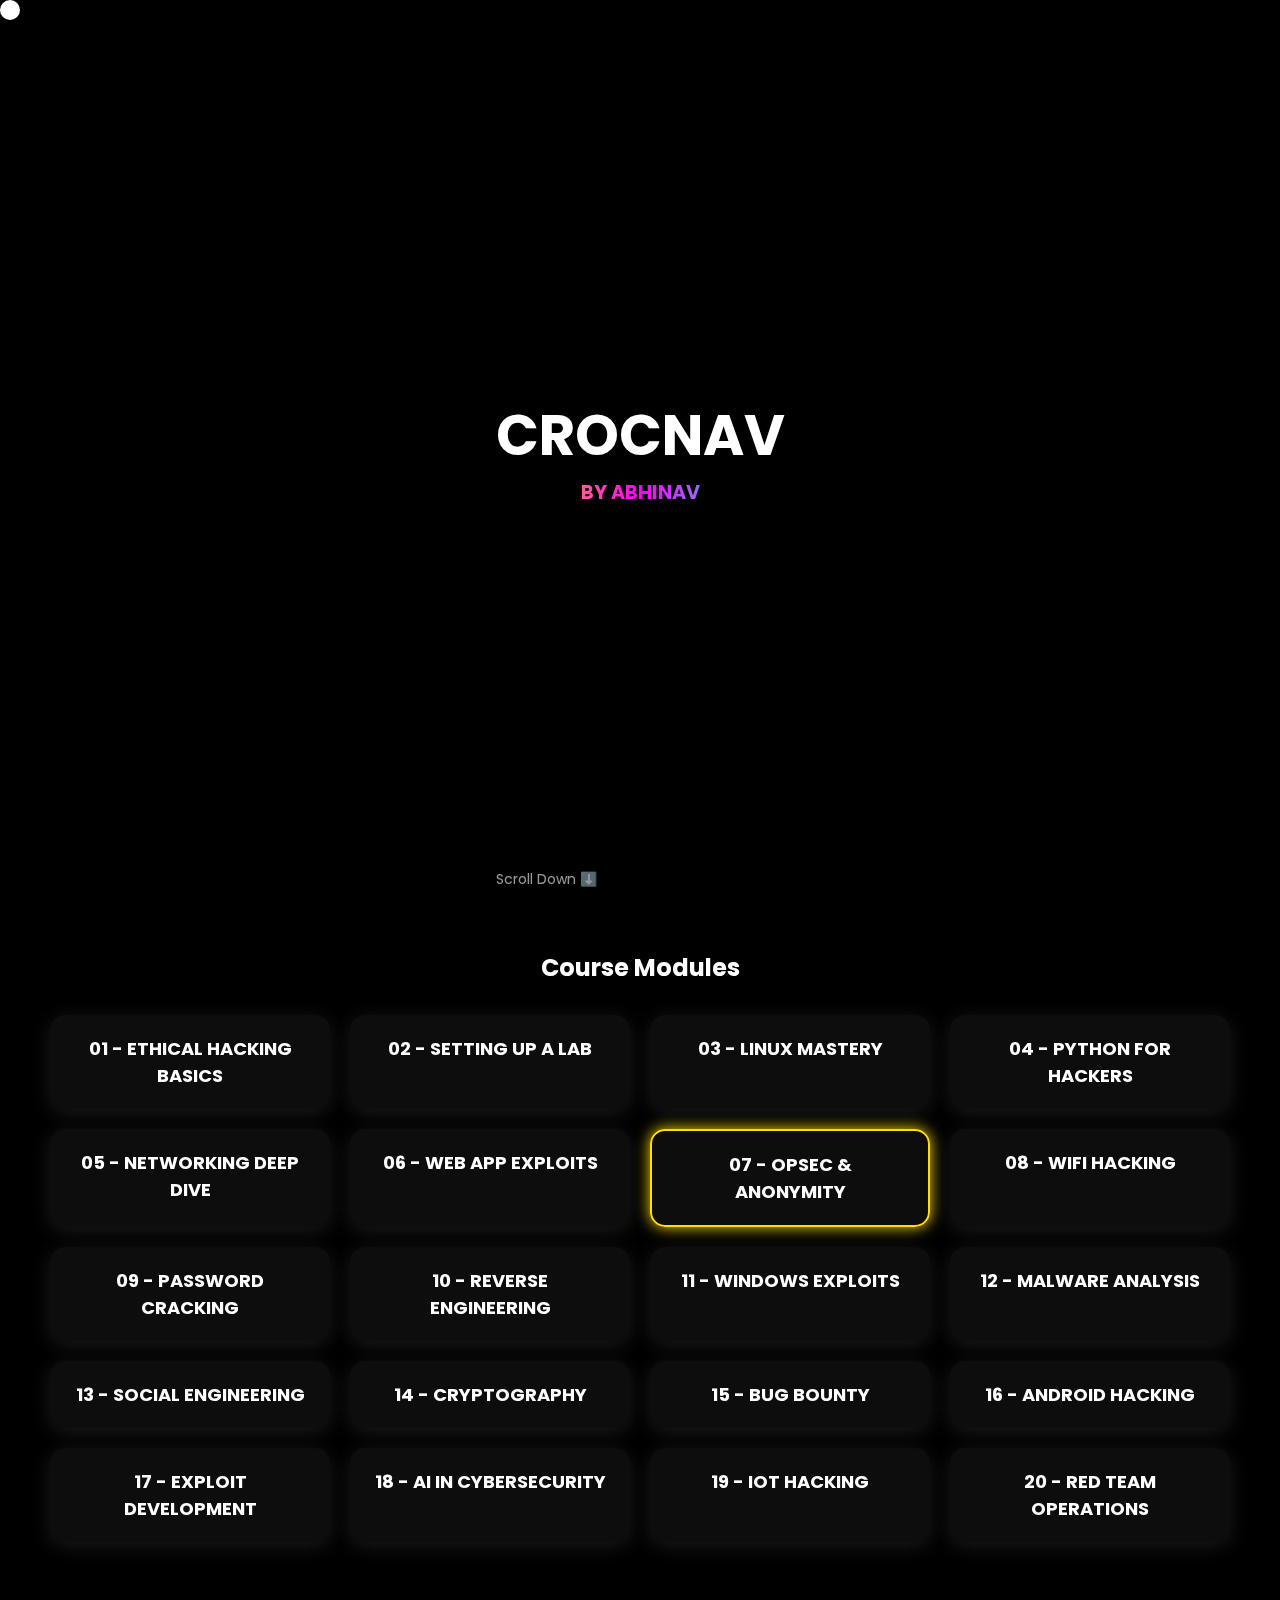
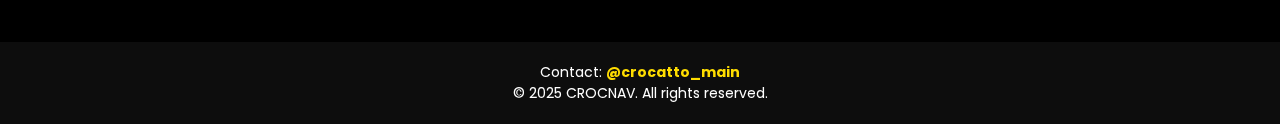
<file: super3.html>
<!DOCTYPE html>
<html lang="en">
<head>
    <meta charset="UTF-8">
    <meta name="viewport" content="width=device-width, initial-scale=1.0">
    <title>CROCNAV - The Future</title>
    <style>
        @import url('https://fonts.googleapis.com/css2?family=Poppins:wght@300;700&display=swap');

        * {
            margin: 0;
            padding: 0;
            box-sizing: border-box;
            cursor: none;
        }

        body {
            background: black;
            color: white;
            font-family: 'Poppins', sans-serif;
            overflow-x: hidden;
            perspective: 1000px;
        }

        /* Glowing Cursor */
        .cursor {
            position: absolute;
            width: 20px;
            height: 20px;
            background: white;
            border-radius: 50%;
            transition: transform 0.1s ease-out, background 0.2s ease-out;
            pointer-events: none;
            mix-blend-mode: difference;
        }

        .cursor.click {
            transform: scale(2);
            background: rgba(255, 255, 255, 0.6);
        }

        /* Background Grid Animation */
        .background-grid {
            position: fixed;
            top: 0;
            left: 0;
            width: 100%;
            height: 100%;
            background: url('https://www.transparenttextures.com/patterns/cubes.png');
            opacity: 0.05;
            z-index: -1;
            animation: moveBackground 10s linear infinite alternate;
        }

        @keyframes moveBackground {
            0% { transform: translate(0, 0); }
            100% { transform: translate(-50px, -50px); }
        }

        /* Floating Hero Section */
        .hero {
            height: 100vh;
            display: flex;
            flex-direction: column;
            justify-content: center;
            align-items: center;
            text-align: center;
            position: relative;
        }

        /* Glitching & Morphing CROCNAV Title */
        .title {
            font-size: 3.5rem;
            font-weight: 700;
            text-transform: uppercase;
            position: relative;
            animation: glitch 1.5s infinite alternate, morphText 3s infinite alternate;
        }

        @keyframes glitch {
            0% { text-shadow: 3px 3px 10px rgba(255, 0, 0, 0.5); }
            100% { text-shadow: -3px -3px 15px rgba(0, 255, 255, 0.8); }
        }

        @keyframes morphText {
            0% { letter-spacing: 2px; }
            100% { letter-spacing: 6px; }
        }

        h4 {
            font-size: 1.2rem;
            text-transform: uppercase;
            background: linear-gradient(90deg, #ffdd00, #ff00ff, #00ffff);
            -webkit-background-clip: text;
            color: transparent;
            animation: glowShift 3s infinite alternate, floatText 2s infinite ease-in-out;
        }

        /* Scroll Down Note */
        .scroll-note {
            position: absolute;
            bottom: 10px;
            font-size: 14px;
            color: rgba(255, 255, 255, 0.6);
            animation: blink 1.5s infinite;
        }

        @keyframes blink {
            50% { opacity: 0.4; }
        }

        /* Floating Modules Section */
        .container {
            padding: 50px;
            text-align: center;
        }

        .modules {
            display: grid;
            grid-template-columns: repeat(auto-fit, minmax(250px, 1fr));
            gap: 20px;
            margin-top: 30px;
            perspective: 1200px;
        }

        /* Module with 3D Floating Effect */
        .module-card {
            background: rgba(255, 255, 255, 0.05);
            backdrop-filter: blur(10px);
            border-radius: 15px;
            padding: 20px;
            font-size: 18px;
            font-weight: bold;
            text-transform: uppercase;
            box-shadow: 0 4px 20px rgba(255, 255, 255, 0.1);
            transform: rotateY(0);
            transition: transform 0.5s, box-shadow 0.5s, background 0.3s;
            position: relative;
            overflow: hidden;
            animation: floatModule 3s infinite ease-in-out alternate;
        }

        .module-card:hover {
            transform: scale(1.1) rotateY(10deg);
            background: rgba(255, 255, 255, 0.1);
        }

        @keyframes floatModule {
            0% { transform: translateY(0px); }
            100% { transform: translateY(-5px); }
        }

        /* OPSEC Special Animation */
        .opsec {
            border: 2px solid #ffdd00;
            box-shadow: 0 0 15px #ffdd00;
            animation: flicker 0.5s infinite alternate;
        }

        @keyframes flicker {
            0% { opacity: 1; }
            100% { opacity: 0.8; }
        }

    </style>
</head>
<body>

    <div class="cursor"></div>
    <div class="background-grid"></div>

    <div class="hero">
        <header>
            
            <h1 class="title">CROCNAV</h1>
            <h4>BY ABHINAV</h4>
            <p class="scroll-note">Scroll Down ⬇️</p>
        </header>
    </div>

    <div class="container">
        <h2>Course Modules</h2>
        <div class="modules">
            <div class="module-card">01 - Ethical Hacking Basics</div>
            <div class="module-card">02 - Setting Up a Lab</div>
            <div class="module-card">03 - Linux Mastery</div>
            <div class="module-card">04 - Python for Hackers</div>
            <div class="module-card">05 - Networking Deep Dive</div>
            <div class="module-card">06 - Web App Exploits</div>
            <div class="module-card opsec">07 - OPSEC & Anonymity</div>
            <div class="module-card">08 - WiFi Hacking</div>
            <div class="module-card">09 - Password Cracking</div>
            <div class="module-card">10 - Reverse Engineering</div>
            <div class="module-card">11 - Windows Exploits</div>
            <div class="module-card">12 - Malware Analysis</div>
            <div class="module-card">13 - Social Engineering</div>
            <div class="module-card">14 - Cryptography</div>
            <div class="module-card">15 - Bug Bounty</div>
            <div class="module-card">16 - Android Hacking</div>
            <div class="module-card">17 - Exploit Development</div>
            <div class="module-card">18 - AI in Cybersecurity</div>
            <div class="module-card">19 - IoT Hacking</div>
            <div class="module-card">20 - Red Team Operations</div>
        </div>
    </div>
      <footer>
    <div class="footer-container">
        <p>Contact: <a href="https://www.instagram.com/crocatto_main" target="_blank">@crocatto_main</a></p>
        <p>&copy; 2025 CROCNAV. All rights reserved.</p>
    </div>
</footer>

<style>
    footer {
        background: rgba(255, 255, 255, 0.05);
        backdrop-filter: blur(10px);
        text-align: center;
        padding: 20px;
        margin-top: 50px;
        font-size: 14px;
        position: relative;
        overflow: hidden;
    }

    .footer-container a {
        color: #ffdd00;
        text-decoration: none;
        font-weight: bold;
        transition: color 0.3s ease-in-out;
    }

    .footer-container a:hover {
        color: #00ffff;
    }

    /* Subtle Floating Animation */
    .footer-container p {
        animation: floatText 3s infinite alternate;
    }

    @keyframes floatText {
        0% { transform: translateY(0px); }
        100% { transform: translateY(-3px); }
    }
</style>
    <script>
        /* Custom Cursor */
        const cursor = document.querySelector('.cursor');
        document.addEventListener('mousemove', (e) => {
            cursor.style.transform = `translate(${e.clientX}px, ${e.clientY}px)`;
        });

        document.addEventListener('mousedown', () => cursor.classList.add('click'));
        document.addEventListener('mouseup', () => cursor.classList.remove('click'));
    </script>

</body>
</html>
</file>
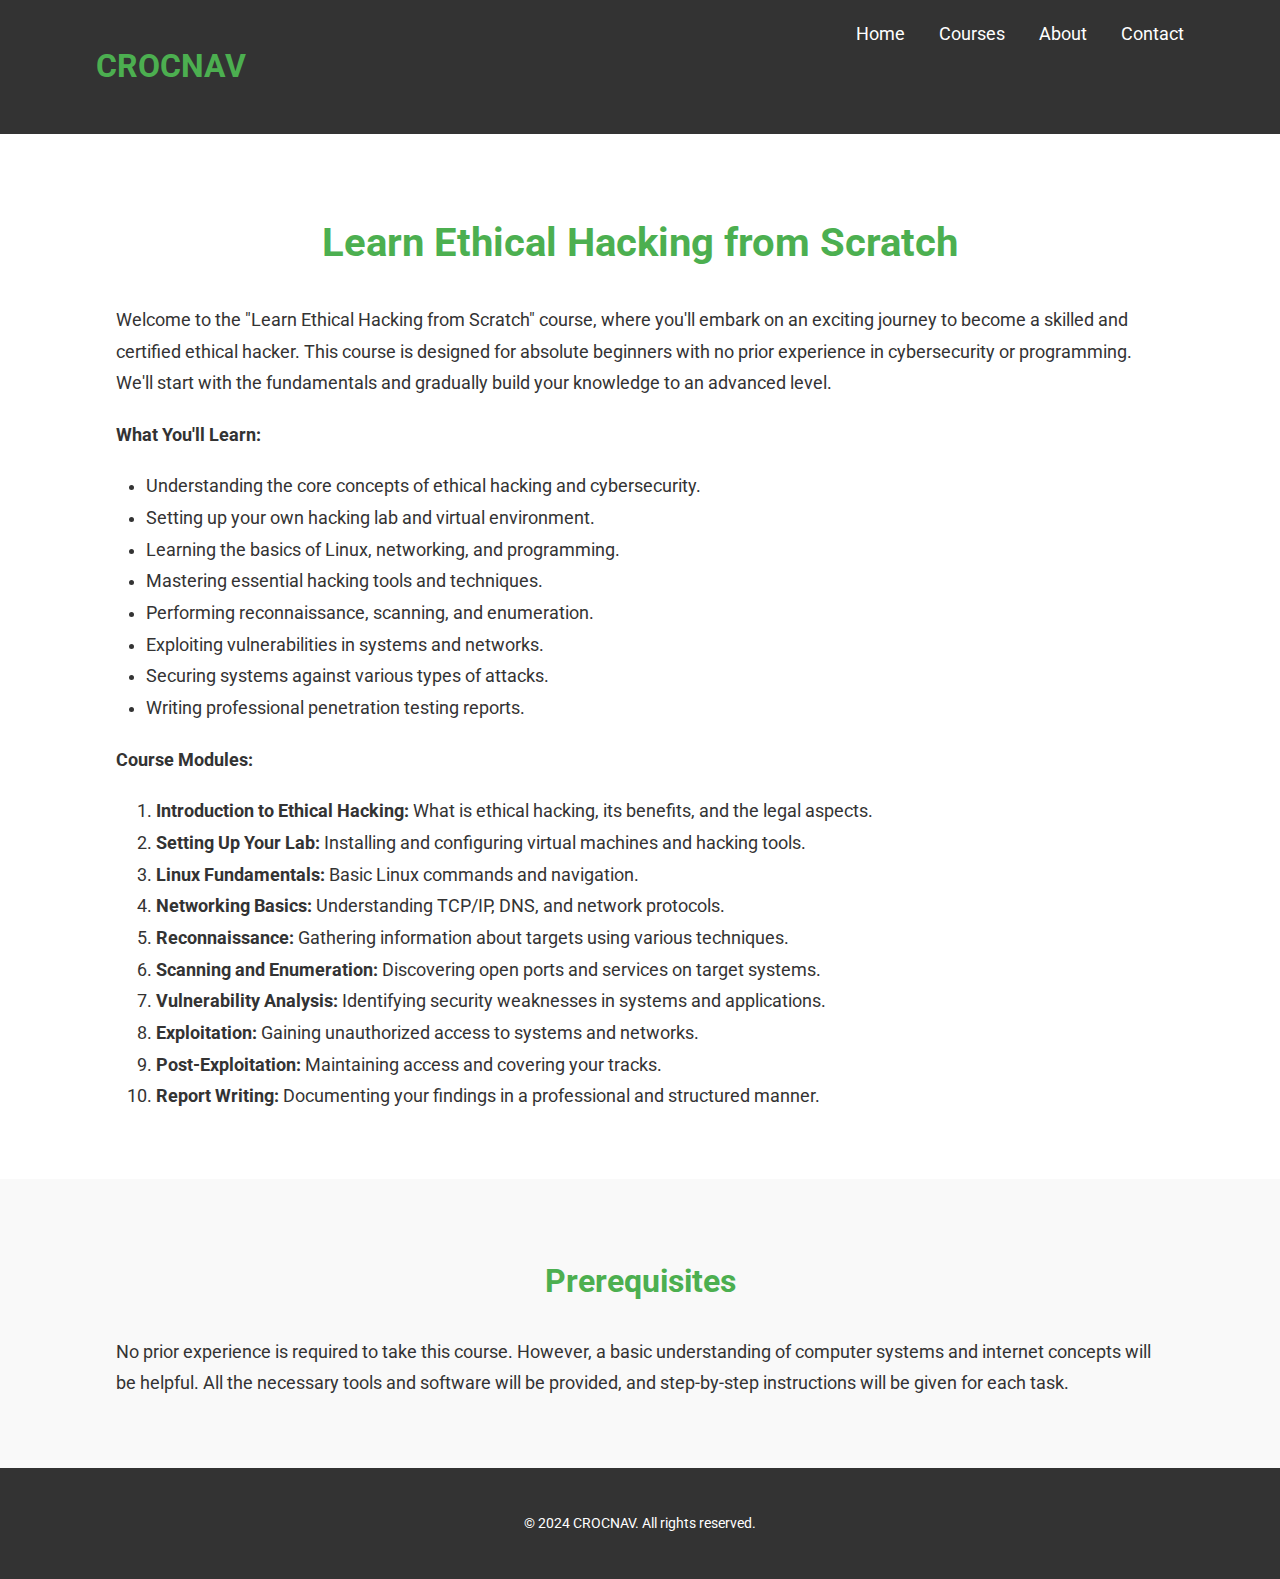
<file: topic1.html>
<!DOCTYPE html>
<html lang="en">
<head>
    <meta charset="UTF-8">
    <meta name="viewport" content="width=device-width, initial-scale=1.0">
    <title>Learn Ethical Hacking from Scratch - CROCNAV</title>
    <link rel="stylesheet" href="https://cdnjs.cloudflare.com/ajax/libs/font-awesome/6.0.0/css/all.min.css" integrity="sha512-9usAa10IRO0HhonpyAIVpjrylPvoDwiPUiKdWk5t3PyolY1cOd4DSE0Ga+ri4AuTroPR5aQvXU9xC6qOPnzFeg==" crossorigin="anonymous" referrerpolicy="no-referrer" />
    <link rel="preconnect" href="https://fonts.googleapis.com">
    <link rel="preconnect" href="https://fonts.gstatic.com" crossorigin>
    <link href="https://fonts.googleapis.com/css2?family=Roboto:wght@400;700&display=swap" rel="stylesheet">
    <style>
        /* --- General Styles --- */
        body {
            font-family: 'Roboto', sans-serif;
            margin: 0;
            padding: 0;
            background-color: #f4f4f4;
            color: #333;
            line-height: 1.6;
            overflow-x: hidden;
        }

        .container {
            width: 85%;
            margin: auto;
            overflow: hidden;
        }

        /* --- Header Styles --- */
        header {
            background: #333;
            color: white;
            padding: 20px 0;
            position: relative;
            z-index: 100;
        }

        header .logo {
            float: left;
            font-size: 2em;
            font-weight: 700;
            color: #4CAF50; /* Green logo color */
        }

        header nav {
            float: right;
        }

        header nav ul {
            margin: 0;
            padding: 0;
            list-style: none;
        }

        header nav ul li {
            display: inline;
            margin-left: 30px;
        }

        header nav a {
            color: #fff;
            text-decoration: none;
            font-size: 1.1em;
            transition: color 0.3s ease;
        }

        header nav a:hover {
            color: #4CAF50; /* Green hover color */
        }

        /* --- Course Details Section --- */
        #course-details {
            padding: 50px 0;
            background: #fff;
        }

        #course-details h1 {
            font-size: 2.5em;
            color: #4CAF50;
            text-align: center;
            margin-bottom: 30px;
        }

        #course-details .content {
            padding: 0 20px;
        }

        #course-details p {
            font-size: 1.1em;
            line-height: 1.8;
            margin-bottom: 20px;
        }

        #course-details ul {
            list-style: disc;
            padding-left: 30px;
            margin-bottom: 20px;
        }

        #course-details li {
            font-size: 1.1em;
            line-height: 1.8;
        }

        /* --- Prerequisites Section --- */
        #prerequisites {
            background: #f9f9f9;
            padding: 50px 0;
        }

        #prerequisites h2 {
            font-size: 2em;
            color: #4CAF50;
            text-align: center;
            margin-bottom: 30px;
        }

        #prerequisites p {
            font-size: 1.1em;
            line-height: 1.8;
            padding: 0 20px;
        }

        /* --- Footer Styles --- */
        footer {
            background: #333;
            color: #fff;
            text-align: center;
            padding: 30px 0;
            font-size: 0.9em;
        }

        /* --- Responsive Design --- */
        @media(max-width: 768px) {
            .container {
                width: 95%;
            }
        }
    </style>
</head>
<body>
    <header>
        <div class="container">
            <h1 class="logo">CROCNAV</h1>
            <nav>
                <ul>
                    <li><a href="index.html">Home</a></li>
                    <li><a href="#">Courses</a></li>
                    <li><a href="#">About</a></li>
                    <li><a href="#">Contact</a></li>
                </ul>
            </nav>
        </div>
    </header>

    <section id="course-details">
        <div class="container">
            <h1>Learn Ethical Hacking from Scratch</h1>
            <div class="content">
                <p>Welcome to the "Learn Ethical Hacking from Scratch" course, where you'll embark on an exciting journey to become a skilled and certified ethical hacker. This course is designed for absolute beginners with no prior experience in cybersecurity or programming. We'll start with the fundamentals and gradually build your knowledge to an advanced level.</p>

                <p><b>What You'll Learn:</b></p>
                <ul>
                    <li>Understanding the core concepts of ethical hacking and cybersecurity.</li>
                    <li>Setting up your own hacking lab and virtual environment.</li>
                    <li>Learning the basics of Linux, networking, and programming.</li>
                    <li>Mastering essential hacking tools and techniques.</li>
                    <li>Performing reconnaissance, scanning, and enumeration.</li>
                    <li>Exploiting vulnerabilities in systems and networks.</li>
                    <li>Securing systems against various types of attacks.</li>
                    <li>Writing professional penetration testing reports.</li>
                </ul>

                <p><b>Course Modules:</b></p>
                <ol>
                    <li><b>Introduction to Ethical Hacking:</b> What is ethical hacking, its benefits, and the legal aspects.</li>
                    <li><b>Setting Up Your Lab:</b> Installing and configuring virtual machines and hacking tools.</li>
                    <li><b>Linux Fundamentals:</b> Basic Linux commands and navigation.</li>
                    <li><b>Networking Basics:</b> Understanding TCP/IP, DNS, and network protocols.</li>
                    <li><b>Reconnaissance:</b> Gathering information about targets using various techniques.</li>
                    <li><b>Scanning and Enumeration:</b> Discovering open ports and services on target systems.</li>
                    <li><b>Vulnerability Analysis:</b> Identifying security weaknesses in systems and applications.</li>
                    <li><b>Exploitation:</b> Gaining unauthorized access to systems and networks.</li>
                    <li><b>Post-Exploitation:</b> Maintaining access and covering your tracks.</li>
                    <li><b>Report Writing:</b> Documenting your findings in a professional and structured manner.</li>
                </ol>
            </div>
        </div>
    </section>

    <section id="prerequisites">
        <div class="container">
            <h2>Prerequisites</h2>
            <p>No prior experience is required to take this course. However, a basic understanding of computer systems and internet concepts will be helpful. All the necessary tools and software will be provided, and step-by-step instructions will be given for each task.</p>
        </div>
    </section>

    <footer>
        <div class="container">
            <p>&copy; 2024 CROCNAV. All rights reserved.</p>
        </div>
    </footer>
</body>
</html>
</file>
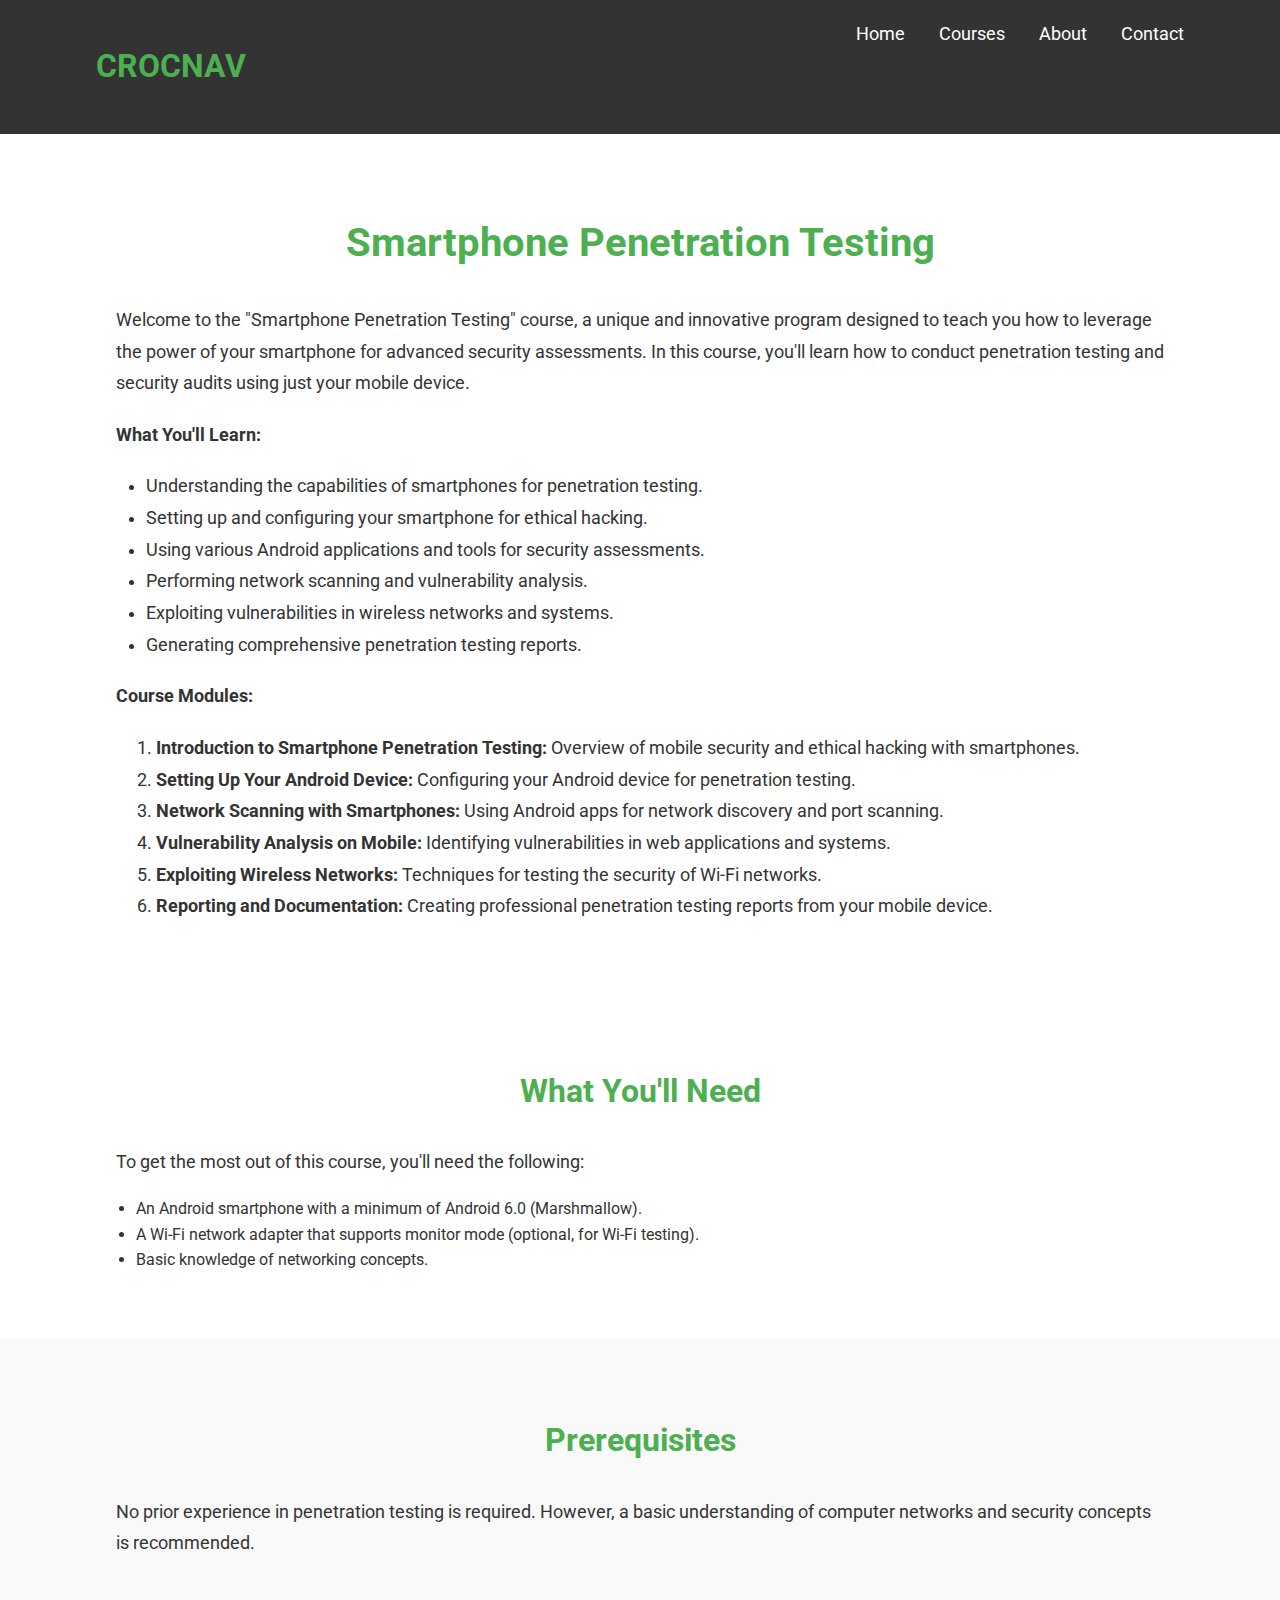
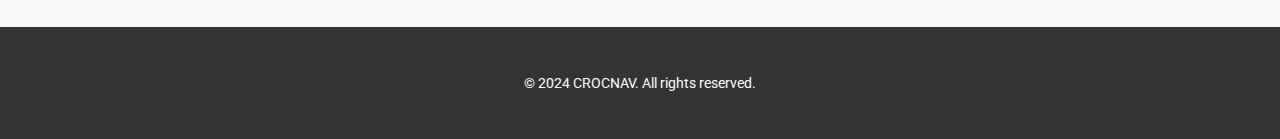
<file: topic2.html>
<!DOCTYPE html>
<html lang="en">
<head>
    <meta charset="UTF-8">
    <meta name="viewport" content="width=device-width, initial-scale=1.0">
    <title>Smartphone Penetration Testing - CROCNAV</title>
    <link rel="stylesheet" href="https://cdnjs.cloudflare.com/ajax/libs/font-awesome/6.0.0/css/all.min.css" integrity="sha512-9usAa10IRO0HhonpyAIVpjrylPvoDwiPUiKdWk5t3PyolY1cOd4DSE0Ga+ri4AuTroPR5aQvXU9xC6qOPnzFeg==" crossorigin="anonymous" referrerpolicy="no-referrer" />
    <link rel="preconnect" href="https://fonts.googleapis.com">
    <link rel="preconnect" href="https://fonts.gstatic.com" crossorigin>
    <link href="https://fonts.googleapis.com/css2?family=Roboto:wght@400;700&display=swap" rel="stylesheet">
    <style>
        /* --- General Styles --- */
        body {
            font-family: 'Roboto', sans-serif;
            margin: 0;
            padding: 0;
            background-color: #f4f4f4;
            color: #333;
            line-height: 1.6;
            overflow-x: hidden;
        }

        .container {
            width: 85%;
            margin: auto;
            overflow: hidden;
        }

        /* --- Header Styles --- */
        header {
            background: #333;
            color: white;
            padding: 20px 0;
            position: relative;
            z-index: 100;
        }

        header .logo {
            float: left;
            font-size: 2em;
            font-weight: 700;
            color: #4CAF50; /* Green logo color */
        }

        header nav {
            float: right;
        }

        header nav ul {
            margin: 0;
            padding: 0;
            list-style: none;
        }

        header nav ul li {
            display: inline;
            margin-left: 30px;
        }

        header nav a {
            color: #fff;
            text-decoration: none;
            font-size: 1.1em;
            transition: color 0.3s ease;
        }

        header nav a:hover {
            color: #4CAF50; /* Green hover color */
        }

        /* --- Course Details Section --- */
        #course-details {
            padding: 50px 0;
            background: #fff;
        }

        #course-details h1 {
            font-size: 2.5em;
            color: #4CAF50;
            text-align: center;
            margin-bottom: 30px;
        }

        #course-details .content {
            padding: 0 20px;
        }

        #course-details p {
            font-size: 1.1em;
            line-height: 1.8;
            margin-bottom: 20px;
        }

        #course-details ul {
            list-style: disc;
            padding-left: 30px;
            margin-bottom: 20px;
        }

        #course-details li {
            font-size: 1.1em;
            line-height: 1.8;
        }

        /* --- Prerequisites Section --- */
        #prerequisites {
            background: #f9f9f9;
            padding: 50px 0;
        }

        #prerequisites h2 {
            font-size: 2em;
            color: #4CAF50;
            text-align: center;
            margin-bottom: 30px;
        }

        #prerequisites p {
            font-size: 1.1em;
            line-height: 1.8;
            padding: 0 20px;
        }

        /* --- What you'll need Section --- */
        #what-you-need {
            background: #fff;
            padding: 50px 0;
        }

        #what-you-need h2 {
            font-size: 2em;
            color: #4CAF50;
            text-align: center;
            margin-bottom: 30px;
        }

        #what-you-need p {
            font-size: 1.1em;
            line-height: 1.8;
            padding: 0 20px;
        }

        /* --- Footer Styles --- */
        footer {
            background: #333;
            color: #fff;
            text-align: center;
            padding: 30px 0;
            font-size: 0.9em;
        }

        /* --- Responsive Design --- */
        @media(max-width: 768px) {
            .container {
                width: 95%;
            }
        }
    </style>
</head>
<body>
    <header>
        <div class="container">
            <h1 class="logo">CROCNAV</h1>
            <nav>
                <ul>
                    <li><a href="index.html">Home</a></li>
                    <li><a href="#">Courses</a></li>
                    <li><a href="#">About</a></li>
                    <li><a href="#">Contact</a></li>
                </ul>
            </nav>
        </div>
    </header>

    <section id="course-details">
        <div class="container">
            <h1>Smartphone Penetration Testing</h1>
            <div class="content">
                <p>Welcome to the "Smartphone Penetration Testing" course, a unique and innovative program designed to teach you how to leverage the power of your smartphone for advanced security assessments. In this course, you'll learn how to conduct penetration testing and security audits using just your mobile device.</p>

                <p><b>What You'll Learn:</b></p>
                <ul>
                    <li>Understanding the capabilities of smartphones for penetration testing.</li>
                    <li>Setting up and configuring your smartphone for ethical hacking.</li>
                    <li>Using various Android applications and tools for security assessments.</li>
                    <li>Performing network scanning and vulnerability analysis.</li>
                    <li>Exploiting vulnerabilities in wireless networks and systems.</li>
                    <li>Generating comprehensive penetration testing reports.</li>
                </ul>

                <p><b>Course Modules:</b></p>
                <ol>
                    <li><b>Introduction to Smartphone Penetration Testing:</b> Overview of mobile security and ethical hacking with smartphones.</li>
                    <li><b>Setting Up Your Android Device:</b> Configuring your Android device for penetration testing.</li>
                    <li><b>Network Scanning with Smartphones:</b> Using Android apps for network discovery and port scanning.</li>
                    <li><b>Vulnerability Analysis on Mobile:</b> Identifying vulnerabilities in web applications and systems.</li>
                    <li><b>Exploiting Wireless Networks:</b> Techniques for testing the security of Wi-Fi networks.</li>
                    <li><b>Reporting and Documentation:</b> Creating professional penetration testing reports from your mobile device.</li>
                </ol>
            </div>
        </div>
    </section>

    <section id="what-you-need">
        <div class="container">
            <h2>What You'll Need</h2>
            <p>To get the most out of this course, you'll need the following:</p>
            <ul>
                <li>An Android smartphone with a minimum of Android 6.0 (Marshmallow).</li>
                <li>A Wi-Fi network adapter that supports monitor mode (optional, for Wi-Fi testing).</li>
                <li>Basic knowledge of networking concepts.</li>
            </ul>
        </div>
    </section>

    <section id="prerequisites">
        <div class="container">
            <h2>Prerequisites</h2>
            <p>No prior experience in penetration testing is required. However, a basic understanding of computer networks and security concepts is recommended.</p>
        </div>
    </section>

    <footer>
        <div class="container">
            <p>&copy; 2024 CROCNAV. All rights reserved.</p>
        </div>
    </footer>
</body>
</html>
</file>
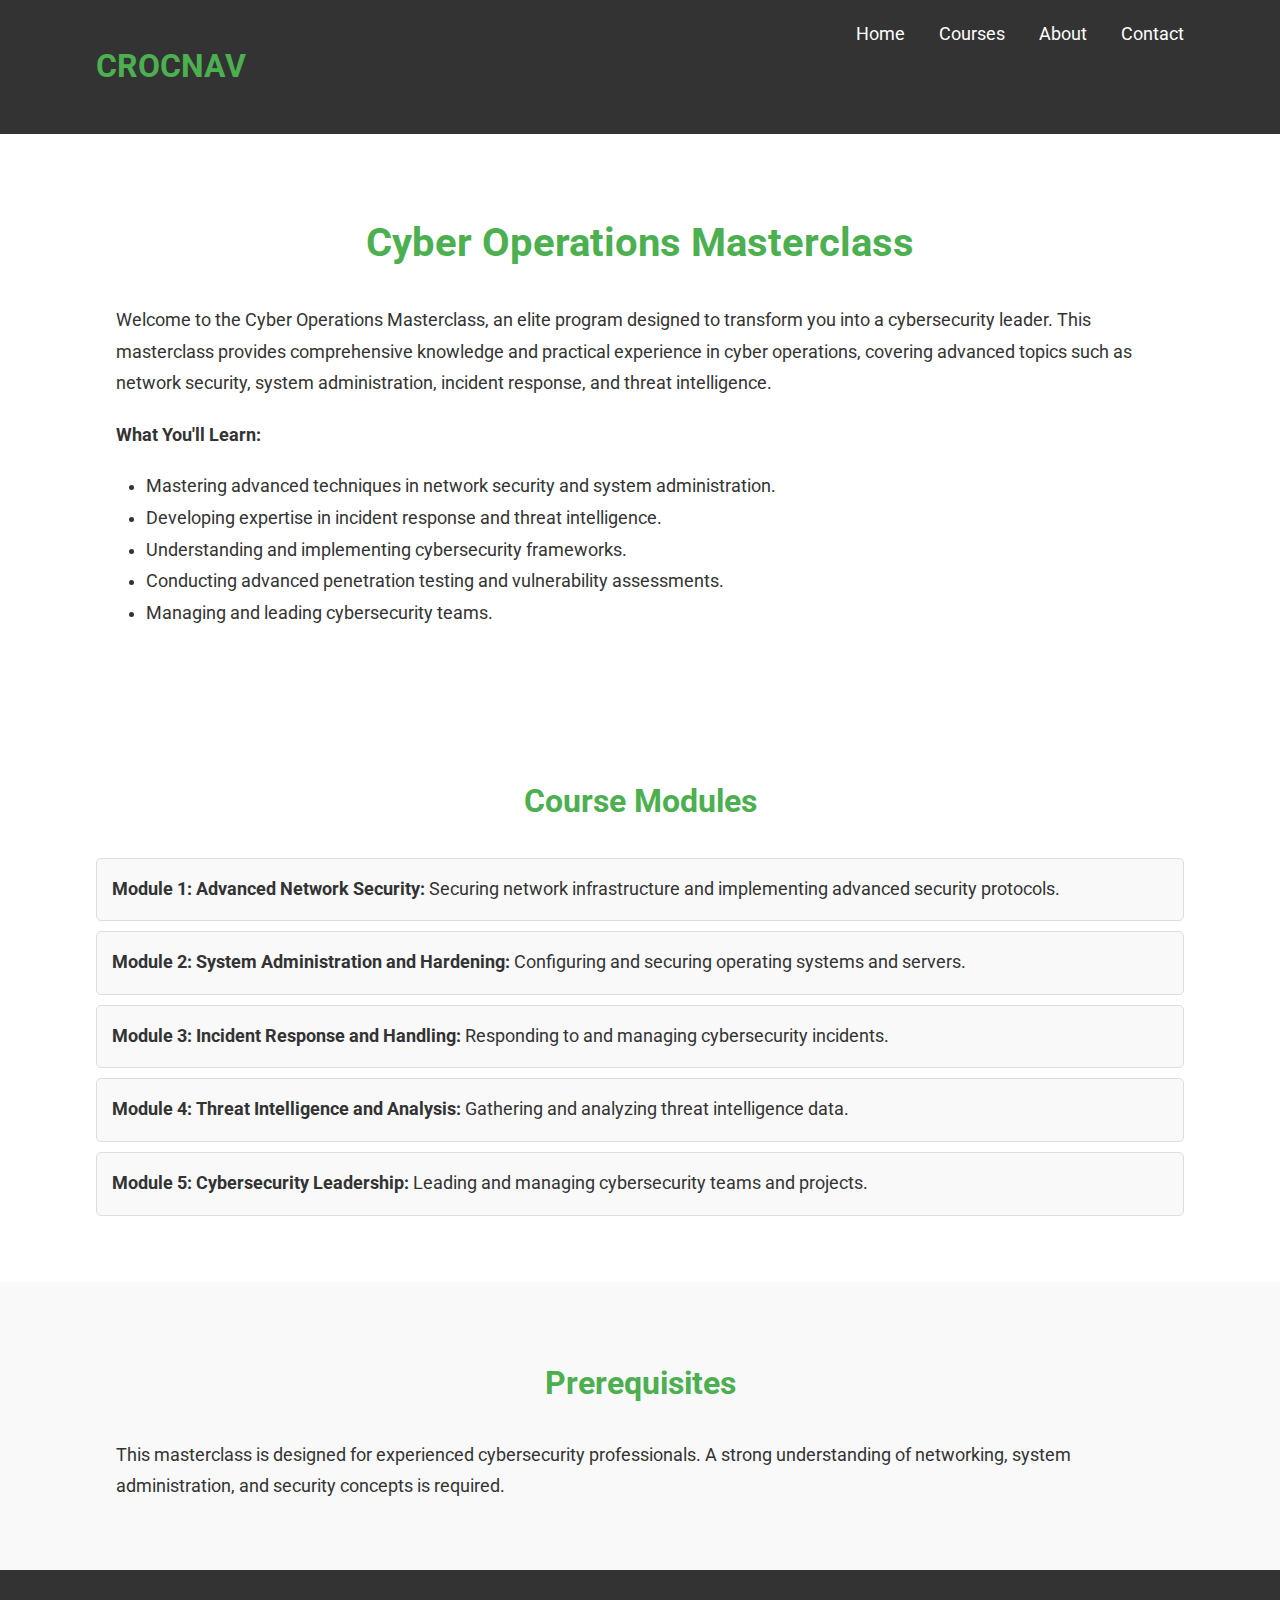
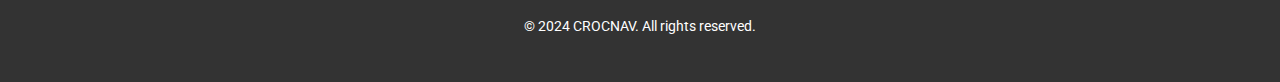
<file: topic3.html>
<!DOCTYPE html>
<html lang="en">
<head>
    <meta charset="UTF-8">
    <meta name="viewport" content="width=device-width, initial-scale=1.0">
    <title>Cyber Operations Masterclass - CROCNAV</title>
    <link rel="stylesheet" href="https://cdnjs.cloudflare.com/ajax/libs/font-awesome/6.0.0/css/all.min.css" integrity="sha512-9usAa10IRO0HhonpyAIVpjrylPvoDwiPUiKdWk5t3PyolY1cOd4DSE0Ga+ri4AuTroPR5aQvXU9xC6qOPnzFeg==" crossorigin="anonymous" referrerpolicy="no-referrer" />
    <link rel="preconnect" href="https://fonts.googleapis.com">
    <link rel="preconnect" href="https://fonts.gstatic.com" crossorigin>
    <link href="https://fonts.googleapis.com/css2?family=Roboto:wght@400;700&display=swap" rel="stylesheet">
    <style>
        /* --- General Styles --- */
        body {
            font-family: 'Roboto', sans-serif;
            margin: 0;
            padding: 0;
            background-color: #f4f4f4;
            color: #333;
            line-height: 1.6;
            overflow-x: hidden;
        }

        .container {
            width: 85%;
            margin: auto;
            overflow: hidden;
        }

        /* --- Header Styles --- */
        header {
            background: #333;
            color: white;
            padding: 20px 0;
            position: relative;
            z-index: 100;
        }

        header .logo {
            float: left;
            font-size: 2em;
            font-weight: 700;
            color: #4CAF50; /* Green logo color */
        }

        header nav {
            float: right;
        }

        header nav ul {
            margin: 0;
            padding: 0;
            list-style: none;
        }

        header nav ul li {
            display: inline;
            margin-left: 30px;
        }

        header nav a {
            color: #fff;
            text-decoration: none;
            font-size: 1.1em;
            transition: color 0.3s ease;
        }

        header nav a:hover {
            color: #4CAF50; /* Green hover color */
        }

        /* --- Course Details Section --- */
        #course-details {
            padding: 50px 0;
            background: #fff;
        }

        #course-details h1 {
            font-size: 2.5em;
            color: #4CAF50;
            text-align: center;
            margin-bottom: 30px;
        }

        #course-details .content {
            padding: 0 20px;
        }

        #course-details p {
            font-size: 1.1em;
            line-height: 1.8;
            margin-bottom: 20px;
        }

         #course-details ul {
            list-style: disc;
            padding-left: 30px;
            margin-bottom: 20px;
        }

        #course-details li {
            font-size: 1.1em;
            line-height: 1.8;
        }

        /* --- Prerequisites Section --- */
        #prerequisites {
            background: #f9f9f9;
            padding: 50px 0;
        }

        #prerequisites h2 {
            font-size: 2em;
            color: #4CAF50;
            text-align: center;
            margin-bottom: 30px;
        }

        #prerequisites p {
            font-size: 1.1em;
            line-height: 1.8;
            padding: 0 20px;
        }

        /* --- Course Modules Section --- */
        #course-modules {
            background: #fff;
            padding: 50px 0;
        }

        #course-modules h2 {
            font-size: 2em;
            color: #4CAF50;
            text-align: center;
            margin-bottom: 30px;
        }

        #course-modules ul {
            list-style: none;
            padding-left: 0;
        }

        #course-modules li {
            font-size: 1.1em;
            line-height: 1.8;
            margin-bottom: 10px;
            padding: 15px;
            border: 1px solid #ddd;
            background: #f9f9f9;
            border-radius: 5px;
        }

        /* --- Footer Styles --- */
        footer {
            background: #333;
            color: #fff;
            text-align: center;
            padding: 30px 0;
            font-size: 0.9em;
        }

        /* --- Responsive Design --- */
        @media(max-width: 768px) {
            .container {
                width: 95%;
            }
        }
    </style>
</head>
<body>
    <header>
        <div class="container">
            <h1 class="logo">CROCNAV</h1>
            <nav>
                <ul>
                    <li><a href="index.html">Home</a></li>
                    <li><a href="#">Courses</a></li>
                    <li><a href="#">About</a></li>
                    <li><a href="#">Contact</a></li>
                </ul>
            </nav>
        </div>
    </header>

    <section id="course-details">
        <div class="container">
            <h1>Cyber Operations Masterclass</h1>
            <div class="content">
                <p>Welcome to the Cyber Operations Masterclass, an elite program designed to transform you into a cybersecurity leader. This masterclass provides comprehensive knowledge and practical experience in cyber operations, covering advanced topics such as network security, system administration, incident response, and threat intelligence.</p>

                <p><b>What You'll Learn:</b></p>
                <ul>
                    <li>Mastering advanced techniques in network security and system administration.</li>
                    <li>Developing expertise in incident response and threat intelligence.</li>
                    <li>Understanding and implementing cybersecurity frameworks.</li>
                    <li>Conducting advanced penetration testing and vulnerability assessments.</li>
                    <li>Managing and leading cybersecurity teams.</li>
                </ul>
            </div>
        </div>
    </section>

    <section id="course-modules">
        <div class="container">
            <h2>Course Modules</h2>
            <ul>
                <li><b>Module 1: Advanced Network Security:</b> Securing network infrastructure and implementing advanced security protocols.</li>
                <li><b>Module 2: System Administration and Hardening:</b> Configuring and securing operating systems and servers.</li>
                <li><b>Module 3: Incident Response and Handling:</b> Responding to and managing cybersecurity incidents.</li>
                <li><b>Module 4: Threat Intelligence and Analysis:</b> Gathering and analyzing threat intelligence data.</li>
                <li><b>Module 5: Cybersecurity Leadership:</b> Leading and managing cybersecurity teams and projects.</li>
            </ul>
        </div>
    </section>

    <section id="prerequisites">
        <div class="container">
            <h2>Prerequisites</h2>
            <p>This masterclass is designed for experienced cybersecurity professionals. A strong understanding of networking, system administration, and security concepts is required.</p>
        </div>
    </section>

    <footer>
        <div class="container">
            <p>&copy; 2024 CROCNAV. All rights reserved.</p>
        </div>
    </footer>
</body>
</html>
</file>
